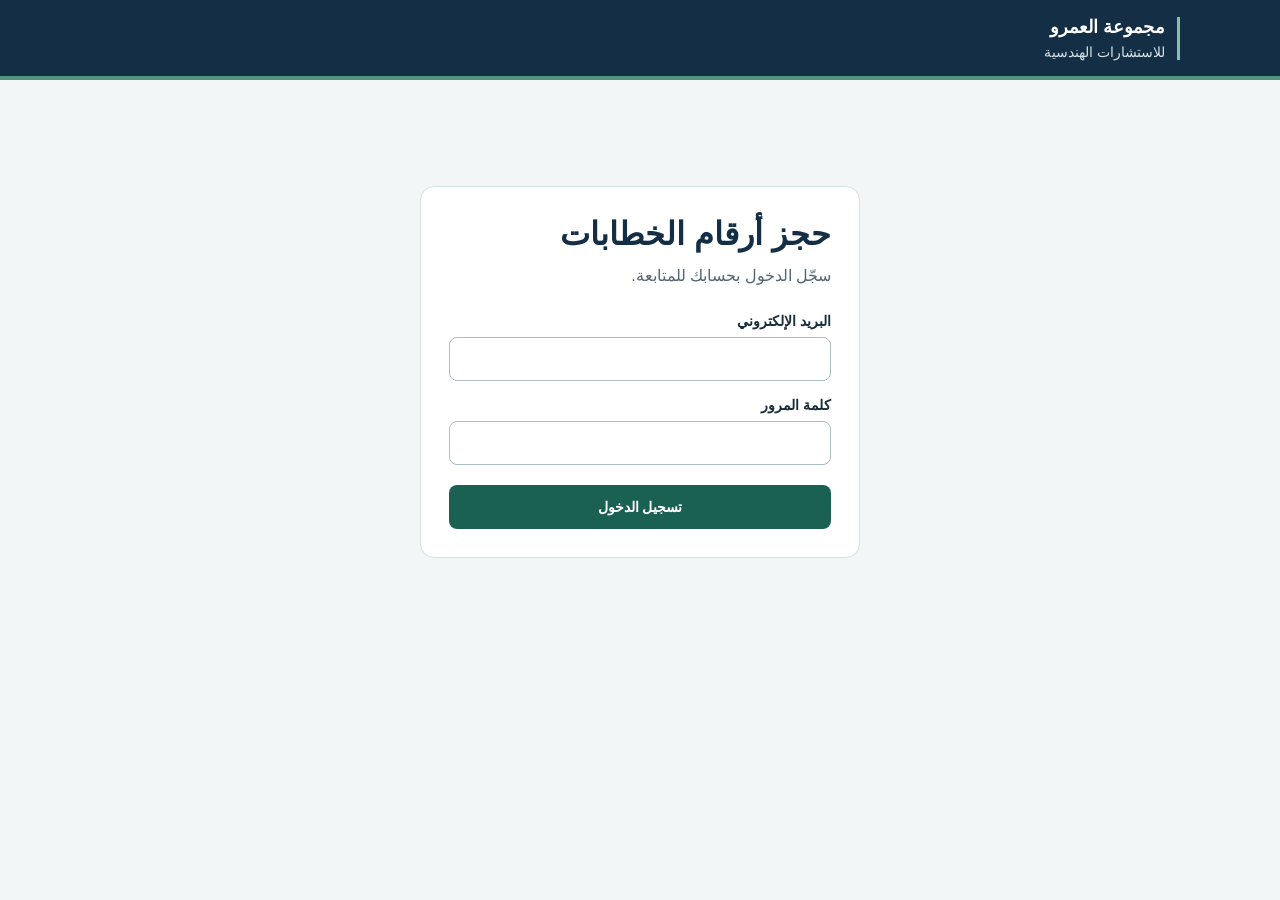
<file: web/index.html>
<!doctype html>
<html lang="ar" dir="rtl">
<head>
  <meta charset="utf-8">
  <meta name="viewport" content="width=device-width, initial-scale=1">
  <meta name="referrer" content="no-referrer">
  <meta http-equiv="Content-Security-Policy" content="default-src 'self'; style-src 'self' https://fonts.googleapis.com; font-src 'self' https://fonts.gstatic.com; base-uri 'none'; form-action 'none'">
  <title>حجز أرقام الخطابات | مجموعة العمرو</title>
  <link rel="stylesheet" href="https://fonts.googleapis.com/css2?family=Almarai:wght@400;700;800&display=swap">
  <link rel="stylesheet" href="./styles.css">
  <script type="module" src="./app.js"></script>
</head>
<body>
  <header class="top">
    <div class="top-inner">
      <div class="brand">
        <strong>مجموعة العمرو</strong>
        <span>للاستشارات الهندسية</span>
      </div>
      <button id="logout" class="top-button" type="button" hidden>تسجيل الخروج</button>
    </div>
  </header>
  <main>
    <div id="notice" class="notice" role="status" hidden></div>
    <section id="login-view" class="login card" aria-labelledby="login-title" hidden>
      <h1 id="login-title">حجز أرقام الخطابات</h1>
      <p class="muted">سجّل الدخول بحسابك للمتابعة.</p>
      <form id="login-form">
        <label for="email">البريد الإلكتروني</label>
        <input id="email" name="email" type="email" dir="ltr" maxlength="254" autocomplete="username" required>
        <label for="password">كلمة المرور</label>
        <input id="password" name="password" type="password" dir="ltr" maxlength="128" autocomplete="current-password" required>
        <button type="submit">تسجيل الدخول</button>
      </form>
    </section>
    <div id="workspace" hidden>
      <div class="intro">
        <div>
          <h1>حجز أرقام الخطابات</h1>
          <p id="welcome" class="muted"></p>
        </div>
        <button class="secondary" id="admin-toggle" type="button" aria-expanded="false" aria-controls="admin-view" hidden>إدارة المستخدمين</button>
      </div>
      <section class="card" aria-labelledby="reservation-title">
        <h2 id="reservation-title">حجز جديد</h2>
        <form id="reservation-form">
          <label for="subject">موضوع الخطاب</label>
          <div class="form-line">
            <input id="subject" name="subject" maxlength="200" required>
            <button type="submit">حجز رقم</button>
          </div>
        </form>
        <div id="receipt" class="receipt" hidden>
          <div>
            <span>رقم الخطاب المحجوز</span>
            <bdi id="letter-number" dir="ltr"></bdi>
          </div>
          <button id="copy" class="secondary" type="button">نسخ الرقم</button>
        </div>
      </section>
      <section id="admin-view" class="card" aria-labelledby="admin-title" hidden>
        <h2 id="admin-title">إدارة المستخدمين</h2>
        <form id="user-form" class="user-form">
          <div>
            <label for="new-name">اسم الموظف</label>
            <input id="new-name" name="name" maxlength="100" required>
          </div>
          <div>
            <label for="new-email">البريد الإلكتروني</label>
            <input id="new-email" name="email" type="email" dir="ltr" maxlength="254" autocomplete="off" required>
          </div>
          <div>
            <label for="new-password">كلمة المرور</label>
            <input id="new-password" name="password" type="password" dir="ltr" minlength="10" maxlength="128" autocomplete="new-password" required>
          </div>
          <button type="submit">إضافة مستخدم</button>
        </form>
        <div class="table-wrap">
          <table aria-label="حسابات الموظفين">
            <thead><tr><th scope="col">الموظف</th><th scope="col">البريد</th><th scope="col">الحالة</th><th scope="col">الإجراءات</th></tr></thead>
            <tbody id="users"></tbody>
          </table>
        </div>
      </section>
      <section class="card" aria-labelledby="letters-title">
        <div class="section-top">
          <h2 id="letters-title">حجوزاتي</h2>
          <form id="search-form" class="search">
            <label class="sr-only" for="query">البحث بالرقم أو الموضوع</label>
            <input id="query" type="search" name="query" maxlength="200" placeholder="البحث بالرقم أو الموضوع">
            <button class="secondary" type="submit">بحث</button>
          </form>
        </div>
        <div class="table-wrap">
          <table aria-labelledby="letters-title">
            <thead><tr><th scope="col">الرقم</th><th scope="col">الموضوع</th><th scope="col">حجزه</th><th scope="col">التاريخ والوقت</th></tr></thead>
            <tbody id="letters"></tbody>
          </table>
        </div>
        <nav id="pagination" class="pagination" aria-label="صفحات الحجوزات" hidden>
          <button id="previous" class="secondary" type="button">السابق</button>
          <span id="page-number"></span>
          <button id="next" class="secondary" type="button">التالي</button>
        </nav>
      </section>
    </div>
    <noscript>فعّل JavaScript لاستخدام نظام حجز أرقام الخطابات.</noscript>
  </main>
  <dialog id="reset-dialog" aria-labelledby="reset-title">
    <h2 id="reset-title">إعادة تعيين كلمة المرور</h2>
    <p id="reset-name"></p>
    <form id="reset-form">
      <label for="reset-password">كلمة المرور الجديدة</label>
      <input id="reset-password" name="password" type="password" dir="ltr" minlength="10" maxlength="128" autocomplete="new-password" required>
      <p id="reset-error" class="error-text" role="alert" hidden></p>
      <div class="actions">
        <button type="submit">حفظ</button>
        <button id="cancel-reset" class="secondary" type="button">إلغاء</button>
      </div>
    </form>
  </dialog>
</body>
</html>
</file>
<file: web/styles.css>
:root {
  color-scheme: light;
  --navy: #142e45;
  --green: #1a6154;
  --green-dark: #134c43;
  --ink: #172d39;
  --muted: #526773;
  --border: #d5e0e2;
  --surface: #f2f6f6;
  font-family: Almarai, Tahoma, Arial, sans-serif;
  color: var(--ink);
  background: var(--surface);
}

*, *::before, *::after { box-sizing: border-box; }
[hidden] { display: none !important; }
body { margin: 0; }
button, input { font: inherit; }
p { line-height: 1.7; }
.top { background: var(--navy); border-block-end: 4px solid #50947d; color: white; }
.top-inner, main { width: min(1080px, calc(100% - 36px)); margin-inline: auto; }
.top-inner { display: flex; align-items: center; justify-content: space-between; min-height: 76px; }
.brand { display: grid; gap: 6px; border-inline-start: 3px solid #85c0a8; padding-inline-start: 12px; }
.brand strong { font-size: 1.1rem; font-weight: 800; }
.brand span { color: #d3e2e5; font-size: .85rem; }
main { padding-block: 34px 64px; }
h1, h2 { color: var(--navy); margin: 0; }
h1 { font-size: clamp(1.45rem, 3vw, 2rem); font-weight: 800; }
h2 { font-size: 1.17rem; margin-block-end: 18px; }
.muted { color: var(--muted); margin-block: 9px 0; }
.intro, .section-top, .form-line, .receipt, .actions, .pagination { display: flex; gap: 12px; align-items: center; }
.intro, .section-top, .receipt { justify-content: space-between; }
.intro { margin-block-end: 24px; }
.card { background: white; border: 1px solid var(--border); border-radius: 14px; padding: clamp(18px, 3vw, 28px); margin-block-end: 18px; }
.login { max-width: 440px; margin: clamp(20px, 8vh, 80px) auto 0; }
.login form { display: grid; margin-block-start: 24px; }
.login input { margin-block-end: 16px; }
.login button { margin-block-start: 4px; }
label { font-weight: 700; display: block; margin-block-end: 8px; font-size: .9rem; }
input { width: 100%; color: var(--ink); background: white; border: 1px solid #acbdc3; border-radius: 8px; padding: 10px 12px; min-height: 44px; }
input:focus, button:focus-visible { outline: 2px solid #227b69; outline-offset: 3px; }
button, .entry-link { cursor: pointer; border: 1px solid transparent; border-radius: 8px; padding: 9px 14px; min-height: 44px; background: var(--green); color: white; font-size: .9rem; font-weight: 700; white-space: nowrap; }
button:hover, .entry-link:hover { background: var(--green-dark); }
.entry-link { display: grid; place-items: center; margin-block-start: 24px; text-decoration: none; }
.entry-link:focus-visible { outline: 2px solid #227b69; outline-offset: 3px; }
button:disabled { opacity: .55; cursor: default; }
button.secondary { background: white; color: var(--green-dark); border-color: #b9cdca; }
button.secondary:hover { background: #eaf4ef; }
.top-button { background: transparent; border-color: #9eb3bd; }
.top-button:hover { background: #28475f; }
.receipt { margin-block-start: 18px; border: 1px solid #bbd6cd; background: #edf7f1; border-radius: 10px; padding: 14px; }
.receipt span { color: var(--green-dark); font-size: .85rem; display: block; margin-block-end: 5px; }
.receipt bdi { color: var(--green-dark); font-size: 1.45rem; font-weight: 800; font-variant-numeric: tabular-nums; }
.section-top { margin-block-end: 14px; }
.section-top h2 { margin: 0; }
.search { display: flex; gap: 8px; width: min(100%, 350px); }
.table-wrap { overflow-x: auto; }
table { width: 100%; border-collapse: collapse; font-size: .92rem; }
th, td { padding: 12px; text-align: start; border-block-end: 1px solid var(--border); }
th { white-space: nowrap; background: var(--surface); color: var(--navy); }
td { overflow-wrap: anywhere; }
td:nth-child(1) bdi, td time { white-space: nowrap; }
.empty { text-align: center; color: var(--muted); padding: 24px; }
.pagination { justify-content: center; margin-block-start: 18px; font-size: .9rem; }
.user-form { display: grid; grid-template-columns: 1fr 1fr 1fr auto; gap: 12px; align-items: end; margin-block-end: 20px; }
.user-form button { align-self: end; }
td .actions { flex-wrap: wrap; gap: 6px; }
td button { min-height: 38px; padding-inline: 9px; font-size: .8rem; }
.notice { background: #edf7f1; border: 1px solid #bbd6cd; color: var(--green-dark); padding: 12px 16px; border-radius: 9px; margin-block-end: 18px; }
.notice.error, .error-text { color: #8c2b35; }
.notice.error { background: #fff2f2; border-color: #eabcc2; }
dialog { width: min(420px, calc(100% - 32px)); border: 1px solid var(--border); border-radius: 14px; padding: 24px; color: var(--ink); }
dialog::backdrop { background: rgb(20 46 69 / 55%); }
dialog .actions { margin-block-start: 18px; }
.sr-only { position: absolute; width: 1px; height: 1px; padding: 0; margin: -1px; overflow: hidden; clip-path: inset(50%); white-space: nowrap; }

@media (max-width: 690px) {
  .user-form { grid-template-columns: 1fr 1fr; }
  .intro, .section-top { align-items: flex-start; flex-direction: column; }
  .search { width: 100%; }
  th, td { padding-inline: 9px; }
}
@media (max-width: 400px) {
  .user-form, .form-line { display: grid; grid-template-columns: 1fr; }
}
</file>
